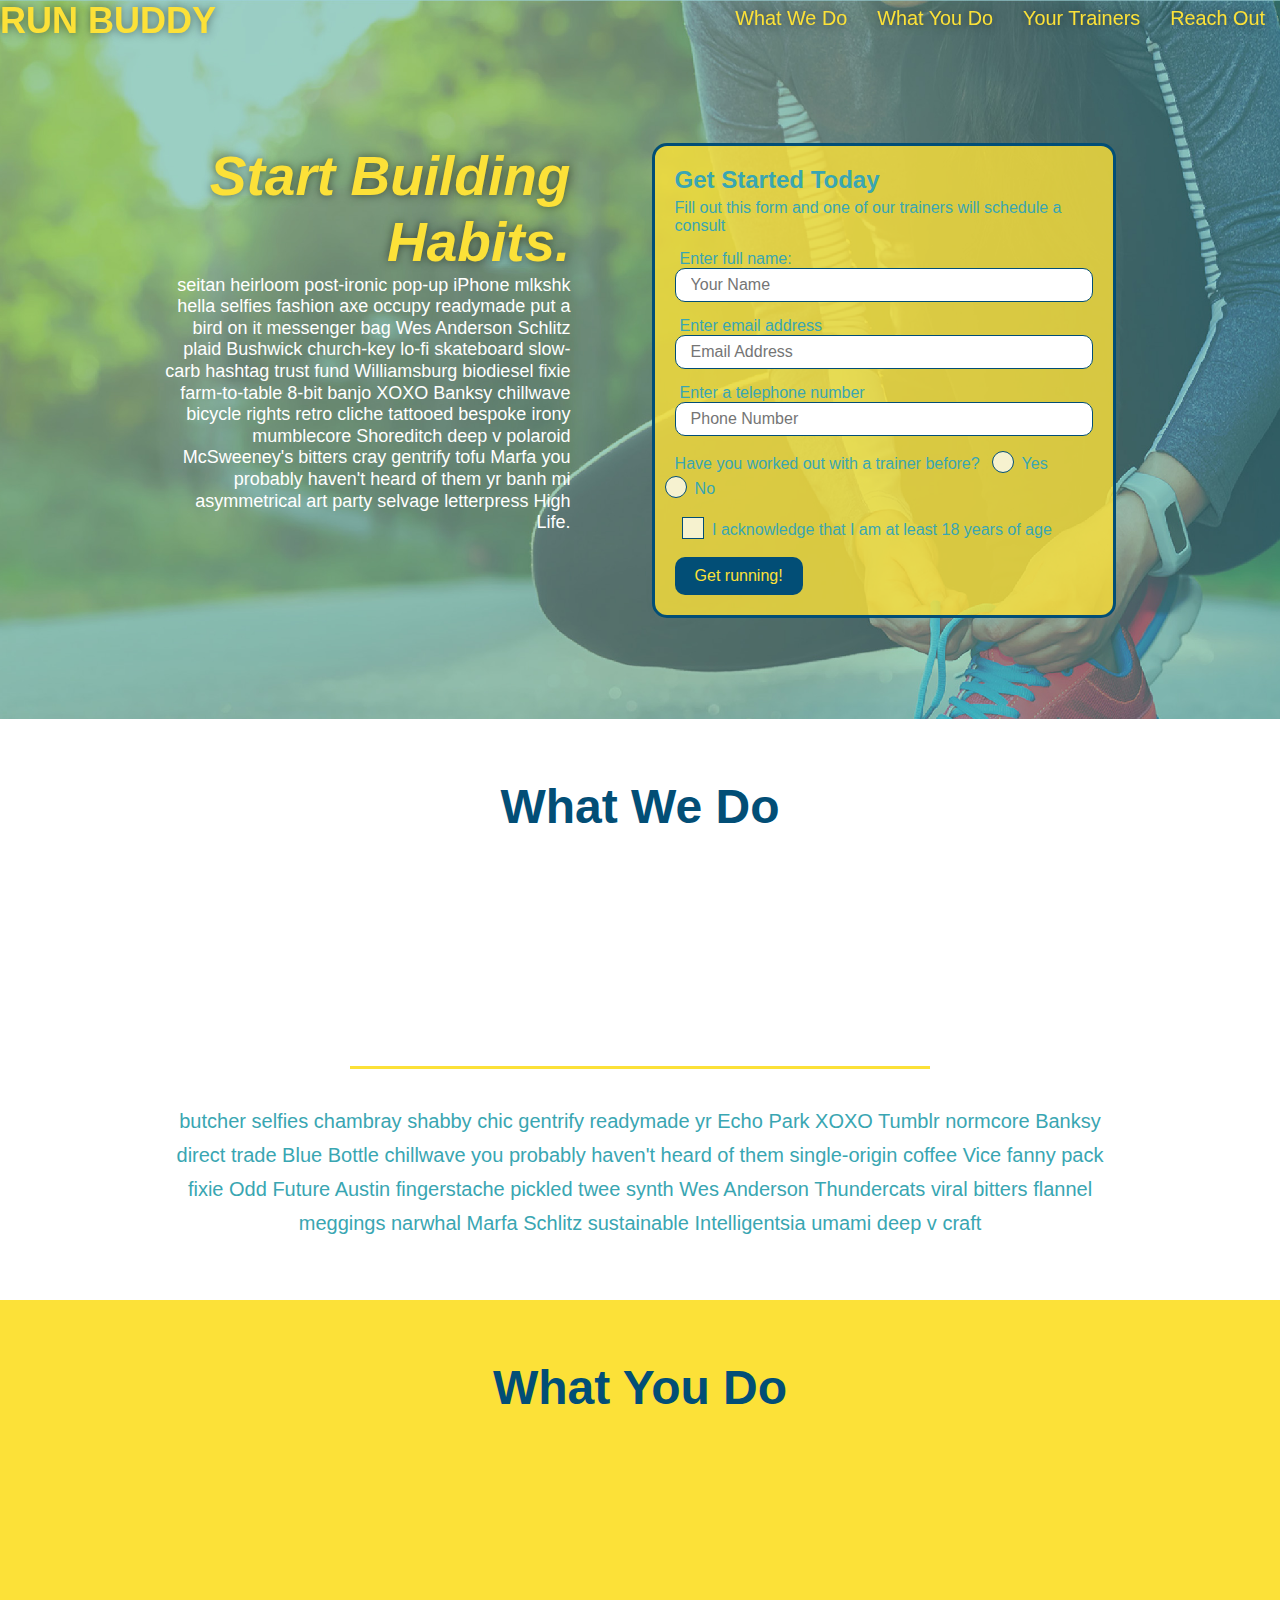
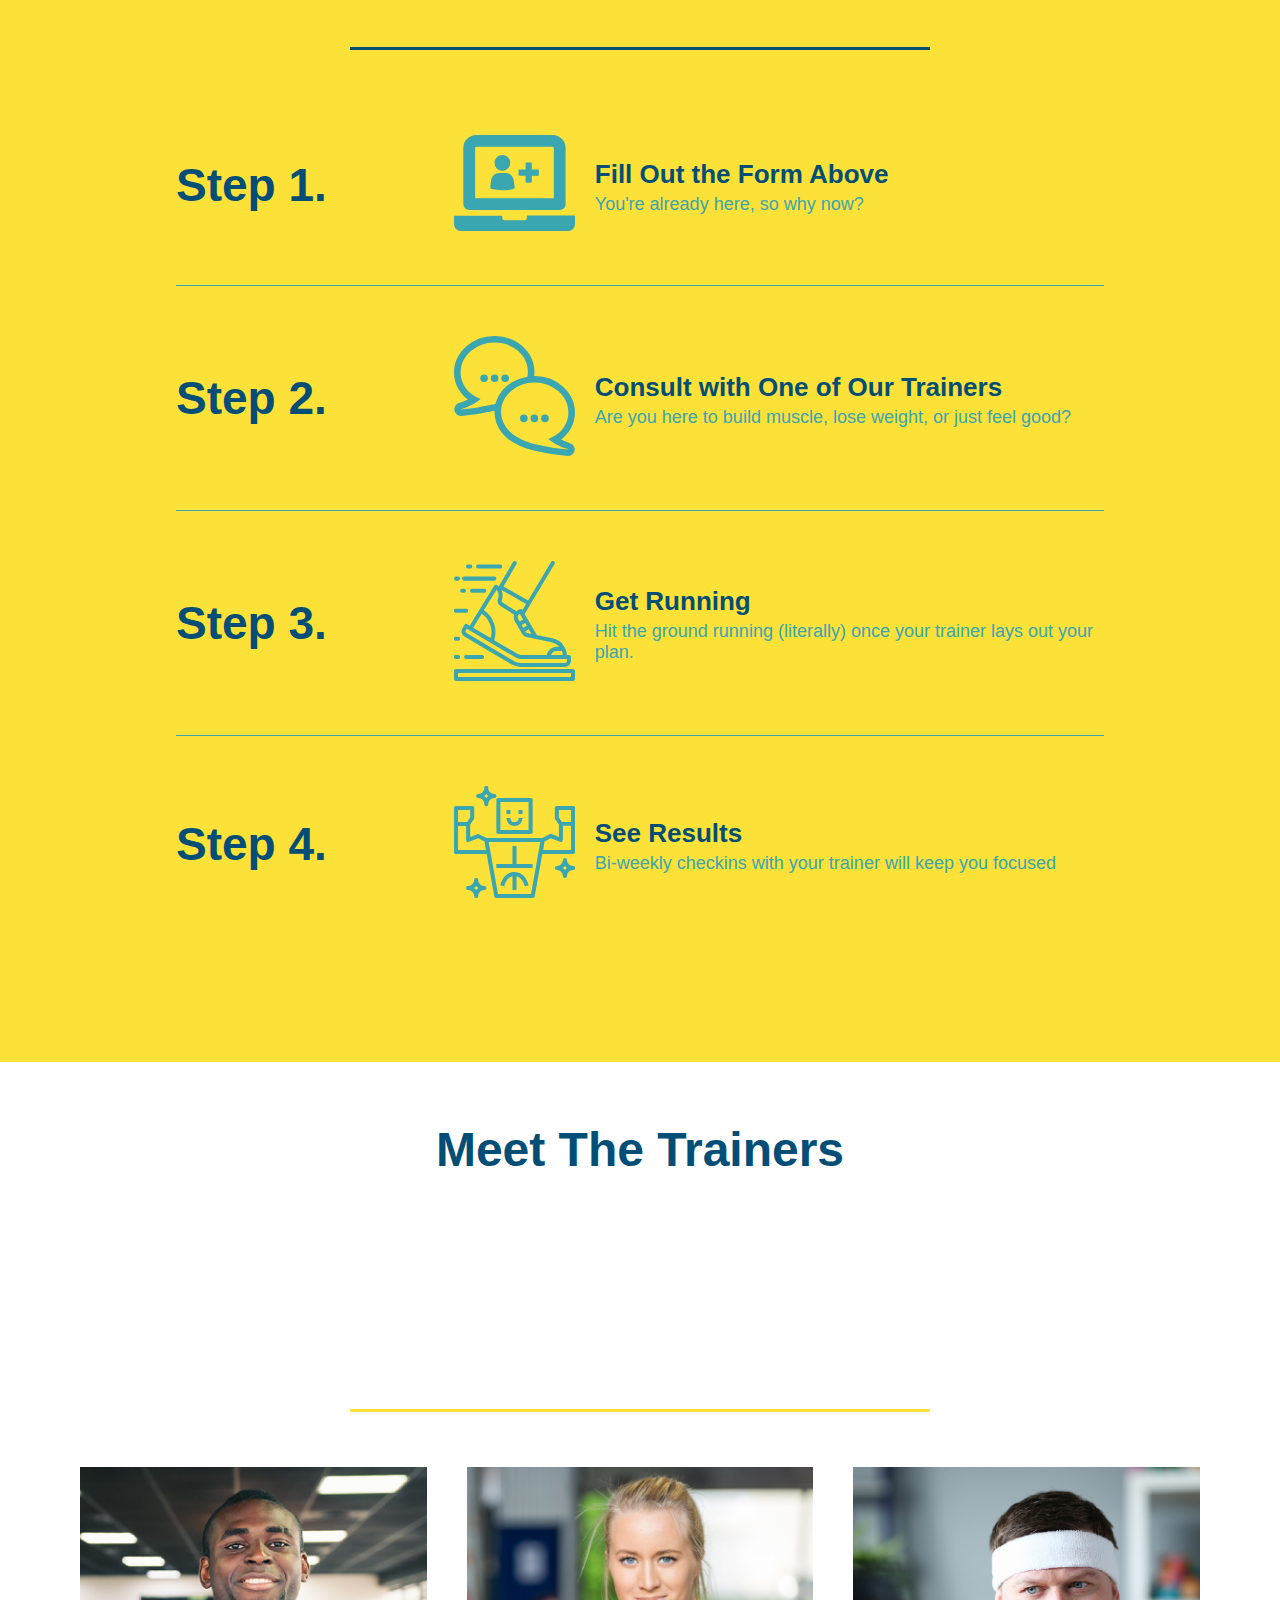
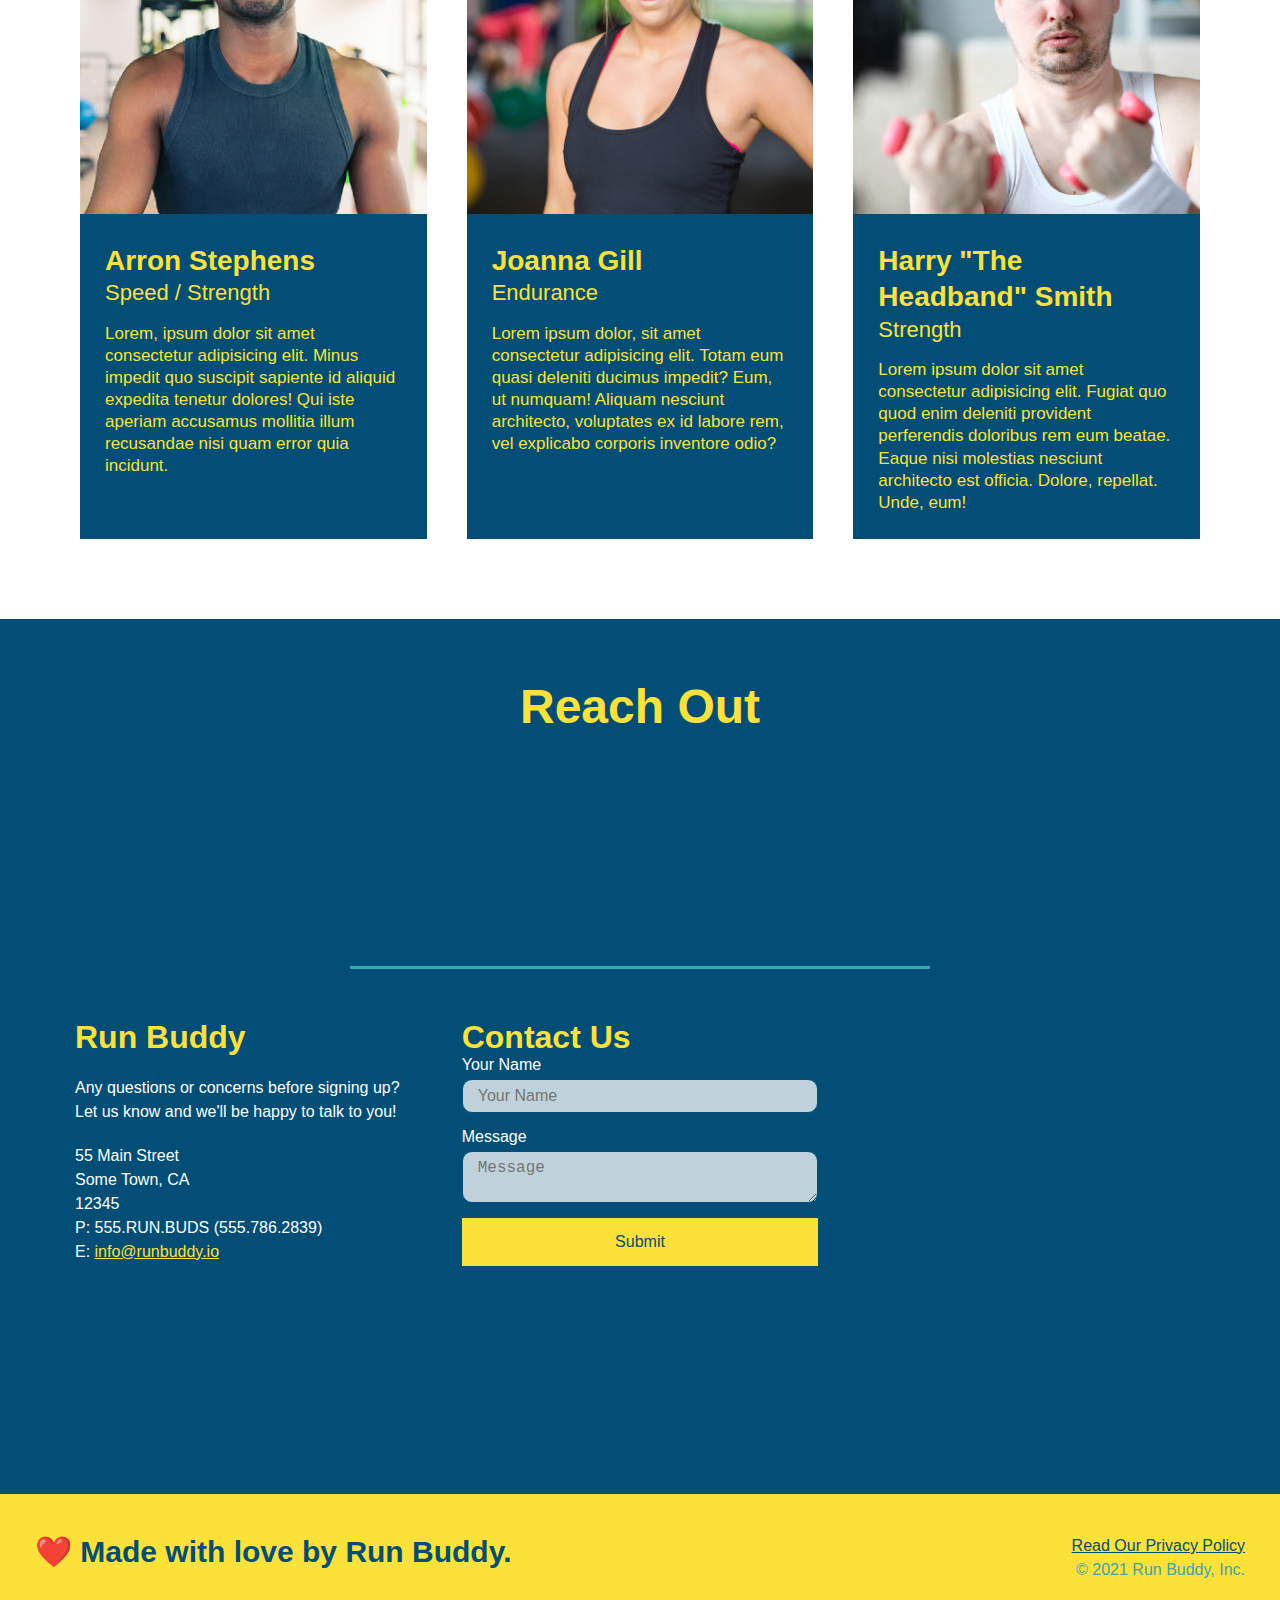
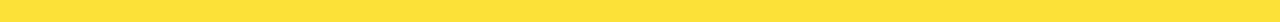
<file: index.html>
<!DOCTYPE html>
<html lang="en">

    <head>
    <meta charset="UTF-8" />
    <title> Run Buddy</title>
    <link rel="stylesheet" href="./assets/css/style.css" />
    <meta name="viewport" content="width=device-width, initial-scale=1.0" />
</head>
<body>
    <!-- navigation -->
    <header>
    <h1>
        <a href="/">RUN BUDDY</a>
    </h1>
    <nav>

        <!-- Underdered list element -->
        <ul>
            <!-- List item element -->
            <li>
                <!-- Anchor element -->
                <a href="#what-we-do">What We Do</a>
            </li>
            <li>
                <a href="#what-you-do">What You Do</a>
            </li>
            <li>
                <a href="#your-trainers">Your Trainers</a>
            </li>
            <li>
                <a href="#reach-out">Reach Out</a>
            </li>
        </ul>

    </nav>
    </header>
<!-- hero/jumbotron -->
<section class="hero">

    <!-- call to action  -->
<div class="hero-cta">
        <h2>Start Building Habits.</h2>
        <p>
          seitan heirloom post-ironic pop-up iPhone mlkshk hella selfies fashion axe occupy readymade put a bird on it messenger bag Wes Anderson Schlitz plaid Bushwick church-key lo-fi skateboard slow-carb hashtag trust fund Williamsburg biodiesel fixie farm-to-table 8-bit banjo XOXO Banksy chillwave bicycle rights retro cliche tattooed bespoke irony mumblecore Shoreditch deep v polaroid McSweeney's bitters cray gentrify tofu Marfa you probably haven't heard of them yr banh mi asymmetrical art party selvage letterpress High Life.
        </p>
      </div>
<!-- sign up form -->
<div class="hero-form">
    <h3>Get Started Today</h3>
    <p>Fill out this form and one of our trainers will schedule a consult</p>
    <!-- Add form element -->
    <form>
        <label for="name">Enter full name:</label>
        <input type="text" placeholder="Your Name" name="name" id="name" class="form-input" />
        <label for="email">Enter email address</label>
        <input type="email" placeholder="Email Address" name="email" id="email" class="form-input"/>
        <label for="phone">Enter a telephone number</label>
        <input type="tel" placeholder="Phone Number" name="phone" id="phone" class="form-input"/>
        <p>
            Have you worked out with a trainer before?
            <span class="radio-wrapper">
            <input type="radio" name="trainer-confirm" id="trainer-yes" />
            <label for="trainer-yes">Yes</label>
            </span>
            <span class="radio-wrapper">
            <input type="radio" name="trainer-confirm" id="trainer-no" />
            <label for ="trainer-no">No</label>
            </span>
        </p>
        <p>
            <span class="checkbox-wrapper">
            <input type="checkbox" name="age-confirm" id="checkbox" />
            <label for="checkbox">I acknowledge that I am at least 18 years of age</label>
            </span>
        </p>
        <button type="submit">
            Get running!
        </button>
    </form>
</div>
</section>
<!-- end hero -->
<!-- "what we do" section -->
<section id="what-we-do" class="intro">    
    <div class="flex-row">
<h2 class="section-title primary-border">What We Do </h2>
</div>
<div class="flex-row">
<p>
    butcher selfies chambray shabby chic gentrify readymade yr Echo Park XOXO Tumblr normcore Banksy direct trade Blue Bottle chillwave you probably haven't heard of them single-origin coffee Vice fanny pack fixie Odd Future Austin fingerstache pickled twee synth Wes Anderson Thundercats viral bitters flannel meggings narwhal Marfa Schlitz sustainable Intelligentsia umami deep v craft
</p>
</div>
</section>

<!-- "what you do" section -->
<section id="what-you-do" class="steps">
    <div class="flex-row">
<h2 class=section-title secondary-border>What You Do</h2>
</div>
<div class="step">
    <h3>Step 1.</h3>
    <div class="step-info">
        <div class="step-img">
             <img src="./assets/images/step-1.svg" alt="" />
        </div>
        <div class="step-text">
        <h4>Fill Out the Form Above</h4>
        <p>You're already here, so why now?</p>
        </div>
    </div>
</div>

<div class= "step">
    <h3>Step 2.</h3>
    <div class="step-info">
        <div class="step-img">
            <img src="./assets//images/step-2.svg" alt="" />
        </div>
        <div class="step-text">
            <h4>Consult with One of Our Trainers</h4>
            <p>Are you here to build muscle, lose weight, or just feel good?</p>
        </div>
    </div>
</div>

<div class="step">
    <h3>Step 3.</h3>
    <div class="step-info">
        <div class="step-img">
            <img src="./assets/images/step-3.svg" alt="" />
        </div>
        <div class="step-text">
            <h4>Get Running</h4>
            <p>Hit the ground running (literally) once your trainer lays out your plan.</p>
        </div>
    </div>
</div>

<div class="step">
    <h3>Step 4.</h3>
    <div class="step-info">
        <div class="step-img">
            <img src="./assets/images/step-4.svg" alt="" />
        </div>
        <div class="step-text">
            <h4>See Results</h4>
            <p>Bi-weekly checkins with your trainer will keep you focused</p>
        </div>
    </div>
</div>

</section>

<!--"meet the trainers" section-->
<section id="your-trainers">
    <div class="flex-row">
    <h2 class= "section-title primary-border">Meet The Trainers</h2>
</div>
<div class="trainers">
   <!-- first trainer bio-->
    <article class="trainer">
        <img src="./assets/images/trainer-1.jpg" alt="Arron Stephens in his workout clothes, ready to pump iron" /> 
    <div class="trainer-bio">
        <h3 class="trainer-name"> Arron Stephens</h3>
        <h4 class="trainer-role">Speed / Strength</h4> 
        <p>
            Lorem, ipsum dolor sit amet consectetur adipisicing elit. Minus impedit quo suscipit sapiente id aliquid expedita tenetur dolores! Qui iste aperiam accusamus mollitia illum recusandae nisi quam error quia incidunt.
        </p>
    </div>
    </article>
    <!-- second trainer bio -->
    <article class="trainer">
        <img src="./assets/images/trainer-2.jpg" alt="Joanna Gill cooling off after a workout" />
        <div class="trainer-bio">
            <h3 class="trainer-name">Joanna Gill
            </h3>
            <h4 class="trainer-role">Endurance</h4>
            <p>
                Lorem ipsum dolor, sit amet consectetur adipisicing elit. Totam eum quasi deleniti ducimus impedit? Eum, ut numquam! Aliquam nesciunt architecto, voluptates ex id labore rem, vel explicabo corporis inventore odio?
                </p>
        </div>
    </article>
    <!-- third trainer bio -->
    <article class="trainer">
        <img src="./assets/images/trainer-3.jpg" alt= "Harry Smith wearing a headband and lifting comically small pink weights" />
            <div class="trainer-bio">
         <h3 class="trainer-name">Harry "The Headband" Smith</h3>
         <h4 class="trainer-role">Strength</h4>
         <p>Lorem ipsum dolor sit amet consectetur adipisicing elit. Fugiat quo quod enim deleniti provident perferendis doloribus rem eum beatae. Eaque nisi molestias nesciunt architecto est officia. Dolore, repellat. Unde, eum!</p>
</div>
    </article>
</div>
</section>

<!-- "reach out" section-->
<section id="reach-out" class="contact">
    <div class="flex-row">
    <h2 class="section-title secondary-border">Reach Out</h2>
    </div>
    <div class="contact-info">
        <div>
        <h3> Run Buddy</h3>
        <p>
            Any questions or concerns before signing up?
            <br />
            Let us know and we'll be happy to talk to you!
        </p>
        <address>
            55 Main Street <br />
            Some Town, CA <br />
            12345<br />
            P: 555.RUN.BUDS (555.786.2839) <br />
            E: <a href="mailto:info@runnbuddy.io">info@runbuddy.io</a>
        </address>
    </div>
    <div class="contact-form">
        <h3>Contact Us</h3>
        <form>
           <label for="contact-name">Your Name</label>
           <input type="text" id="contact-name" placeholder="Your Name" />
      
           <label for="contact-message">Message</label>
           <textarea id="contact-message" placeholder="Message"></textarea>
      
           <button type="submit">Submit</button>
          </form>
      </div>
      <iframe 
      src="https://www.google.com/maps/embed?pb=!1m18!1m12!1m3!1d2947.82812907948!2d-82.93132014916911!3d42.36750197908422!2m3!1f0!2f0!3f0!3m2!1i1024!2i768!4f13.1!3m3!1m2!1s0x8824d50b56460d2b%3A0xe4d8cfd32a80f610!2s653%20Middlesex%20Rd%2C%20Grosse%20Pointe%20Park%2C%20MI%2048230!5e0!3m2!1sen!2sus!4v1638119029258!5m2!1sen!2sus" 
      style="border:0;" 
      allowfullscreen="" 
      loading="lazy">
  </iframe>
  </div>
</section>
</body>
<!-- footer -->
<footer>
    <h2>
            ❤️ Made with love by Run Buddy.
        </h2>
        <div>
            <a href="./privacy-policy.html">Read Our Privacy Policy</a><br />
            &copy; 2021 Run Buddy, Inc.
        </div>  
</footer>

</body>
</html>
</file>
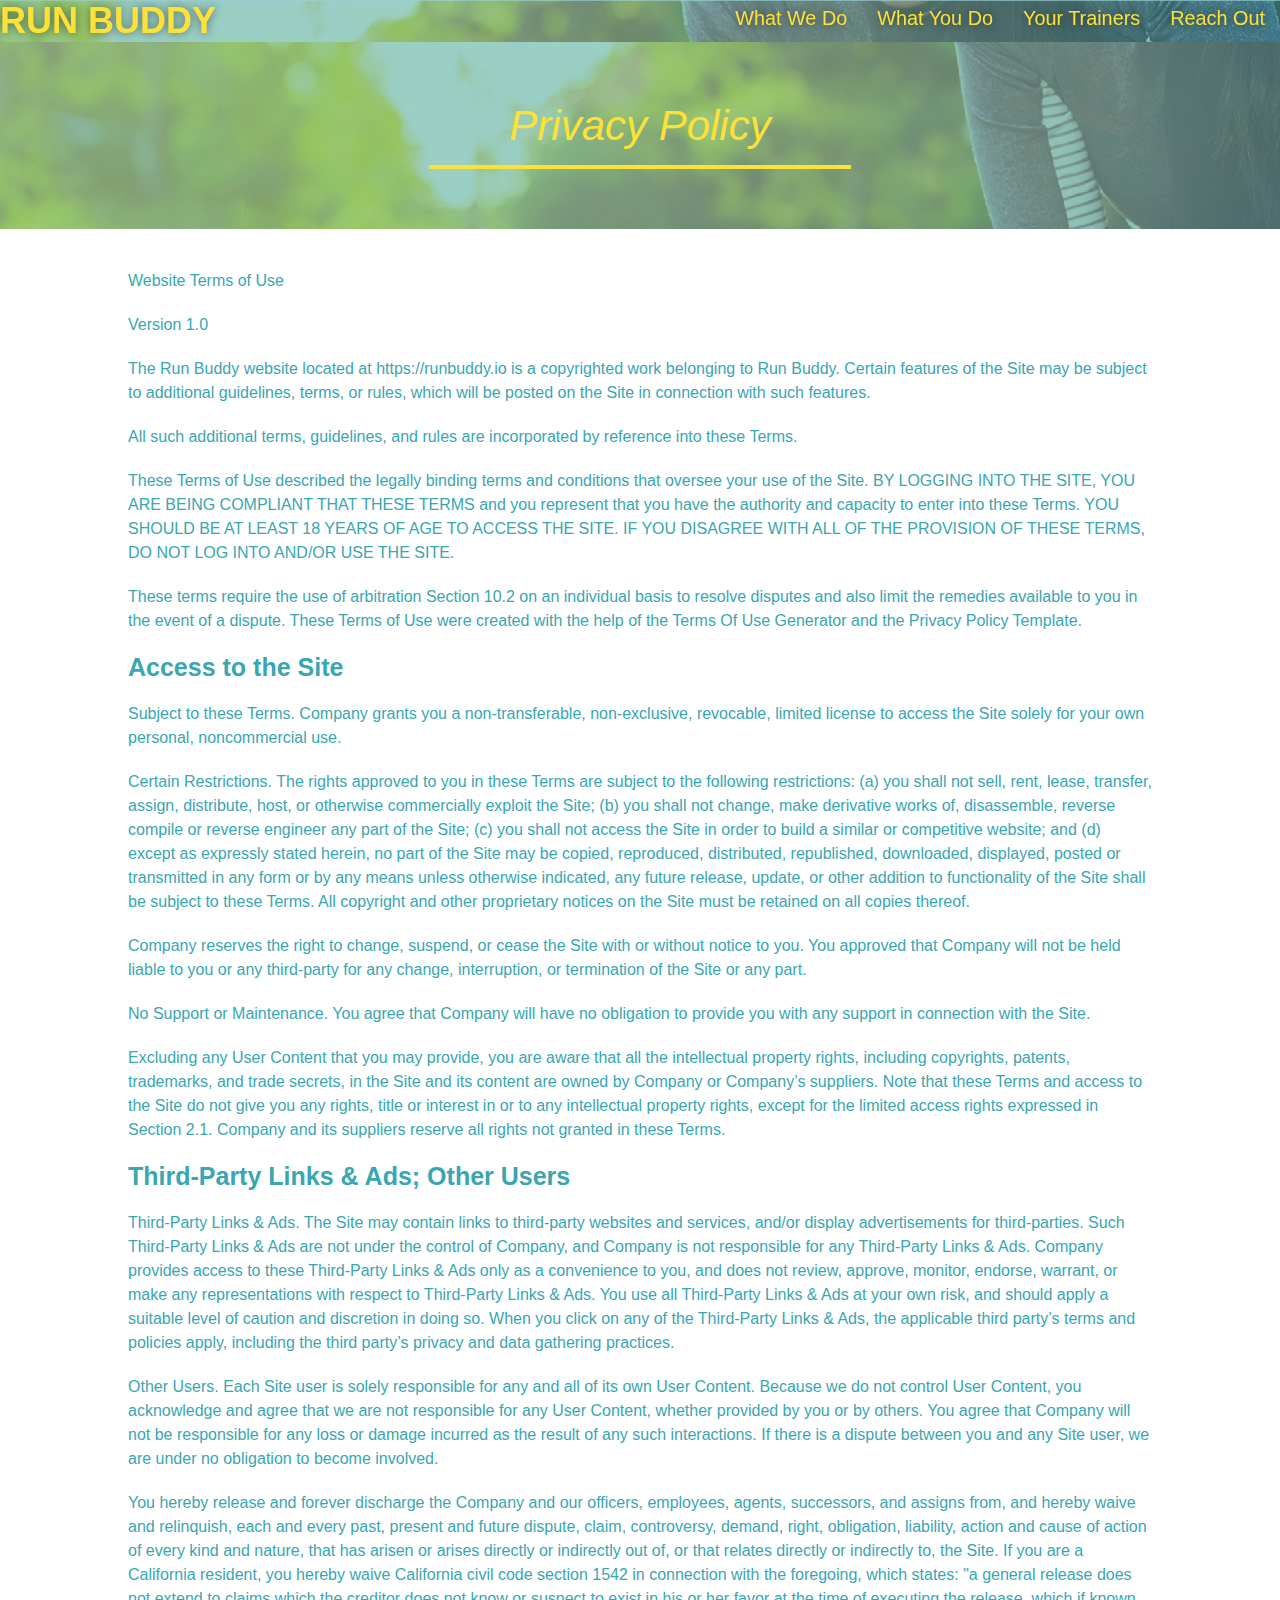
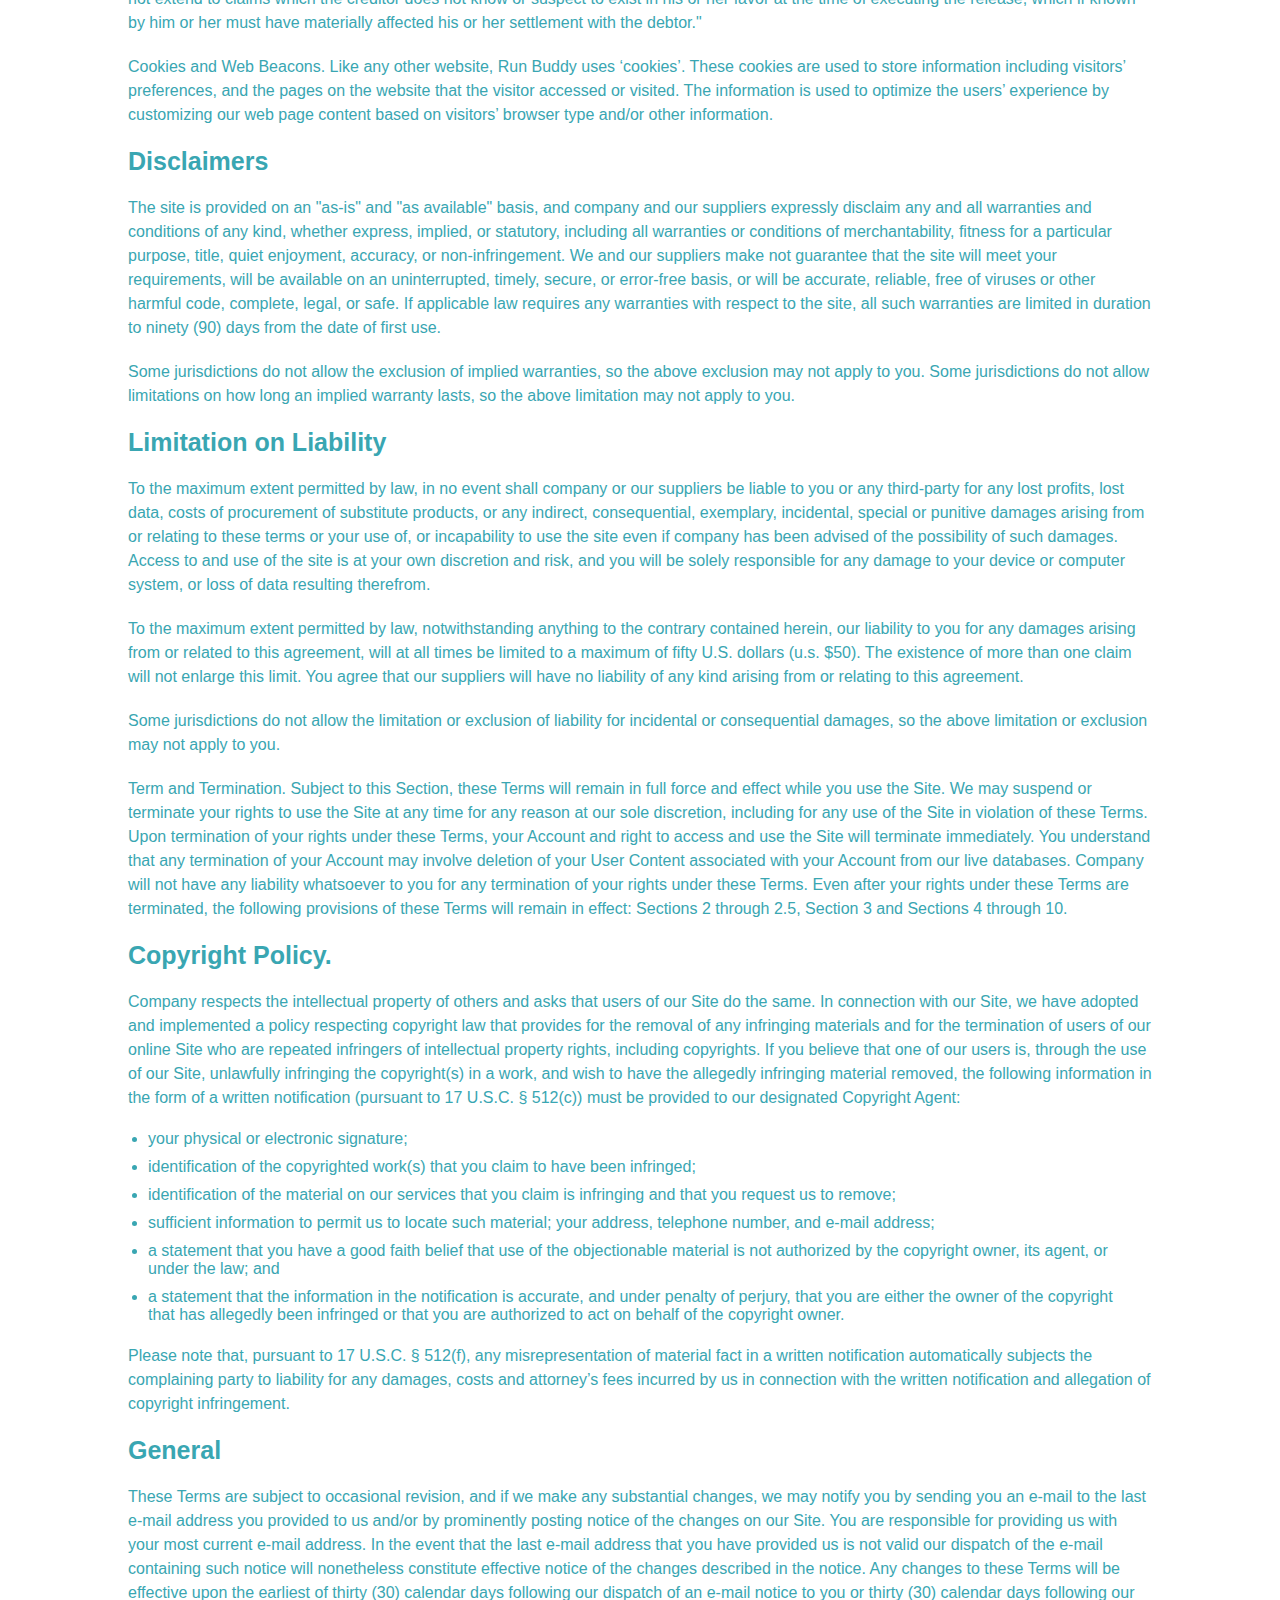
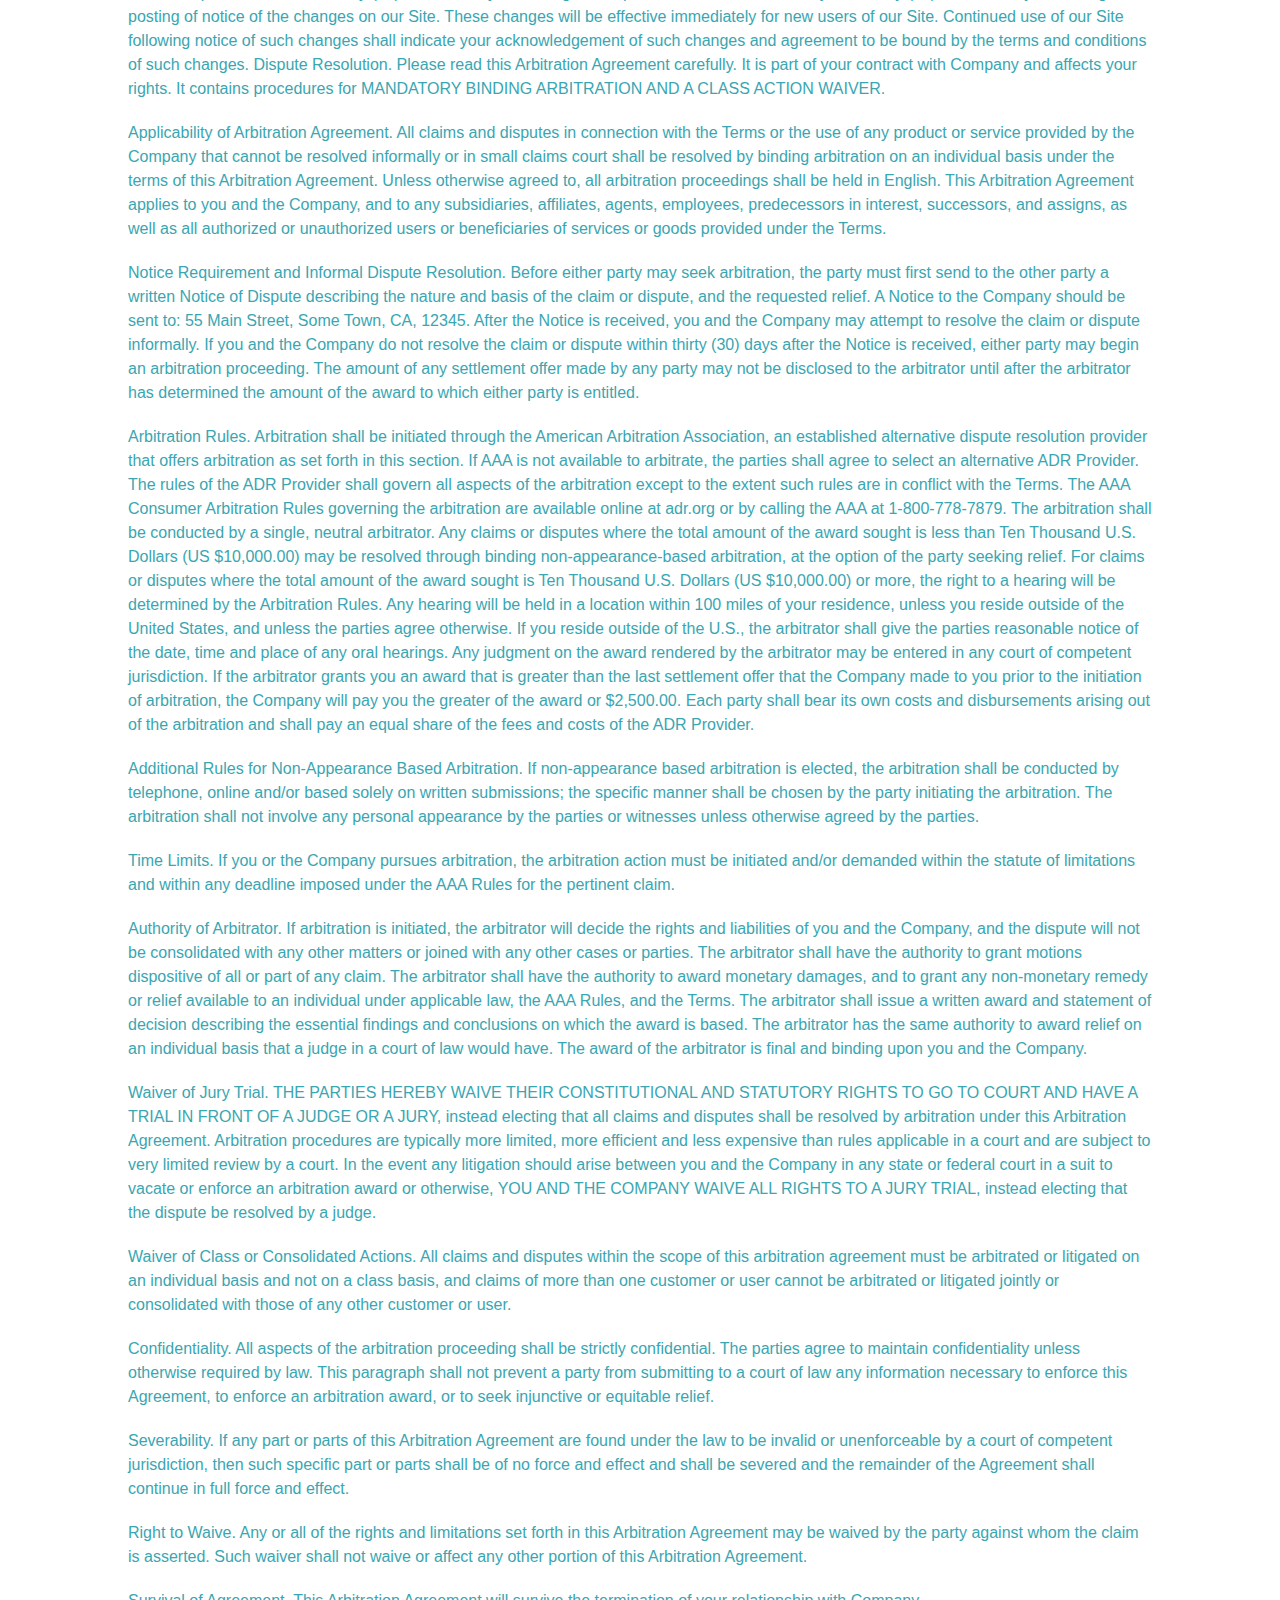
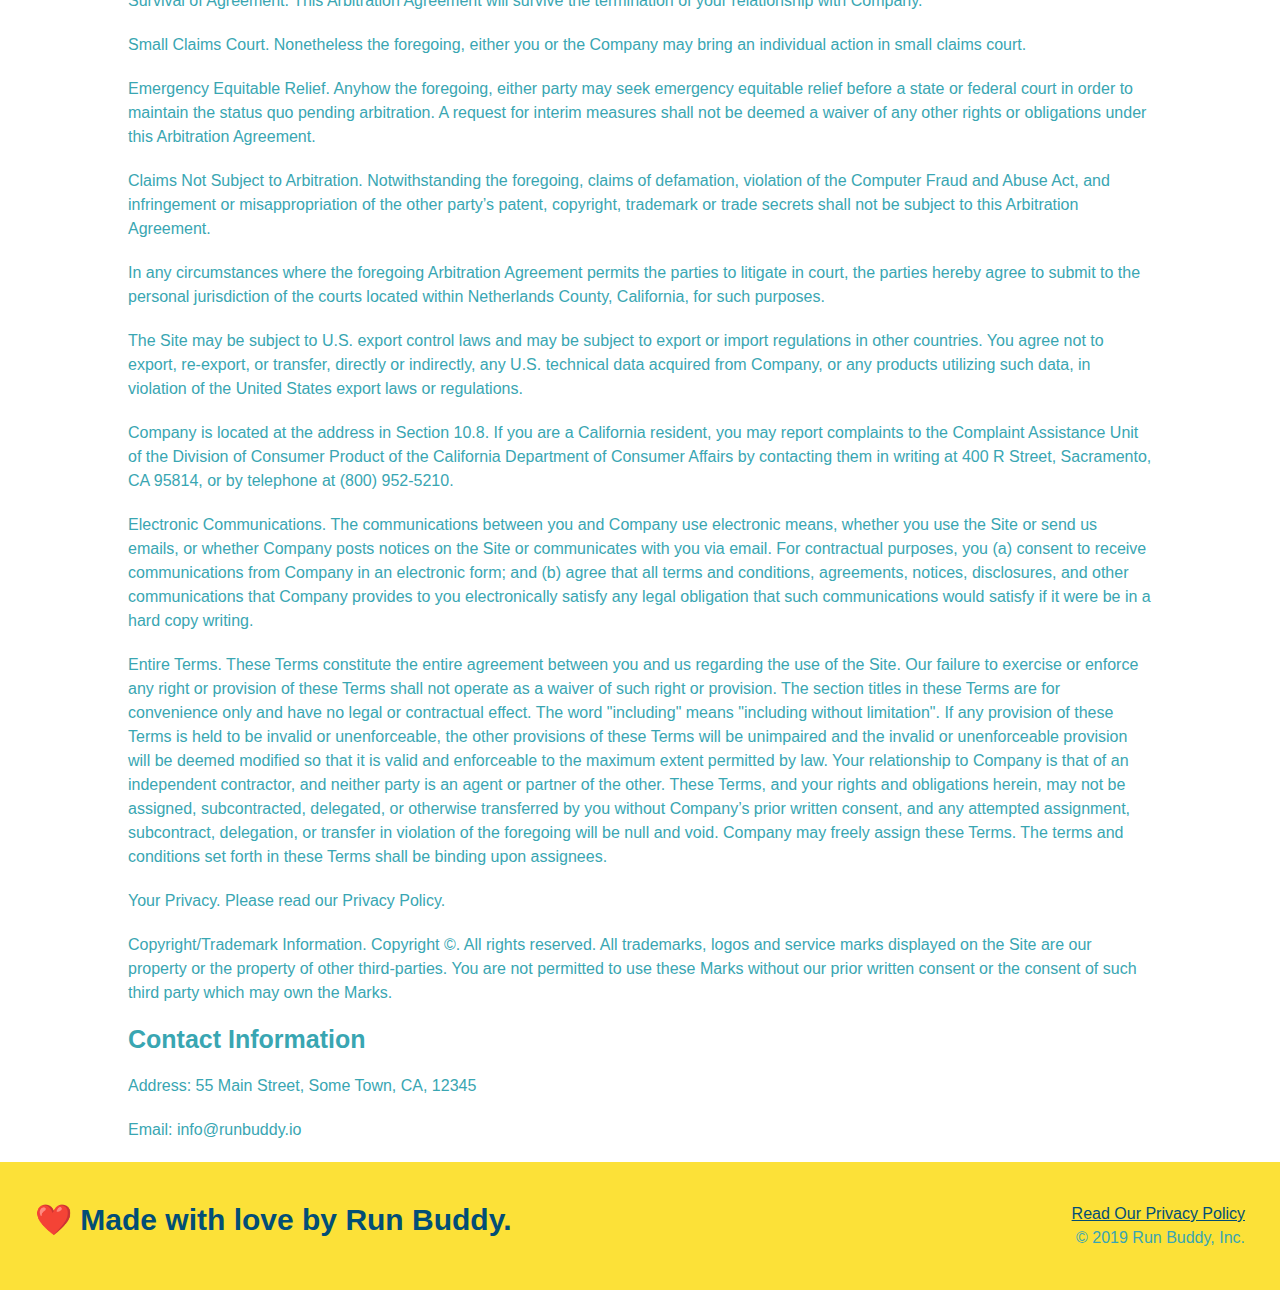
<file: privacy-policy.html>
<!DOCTYPE html>
<html lang="en">
  <head>
    <meta charset="UTF-8" />
    <title>Privacy Policy - Run Buddy</title>
    <link rel="stylesheet" href="./assets/css/style.css" />
    <link rel="stylesheet" href="./assets/css/secondary-styles.css" />
    <meta name="viewport" content="width=device-width, initial-scale=1.0" />
  </head>
  <body>
      <!-- navigation -->
    <header>
        <h1>
            <a href="/">RUN BUDDY</a>
        </h1>
        <nav>
    
            <!-- Underdered list element -->
            <ul>
                <!-- List item element -->
                <li>
                    <!-- Anchor element -->
                    <a href="./index.html#what-we-do">What We Do</a>
                </li>
                <li>
                    <a href="./index.html#what-you-do">What You Do</a>
                </li>
                <li>
                    <a href="./index.html#your-trainers">Your Trainers</a>
                </li>
                <li>
                    <a href=".index.html#reach-out">Reach Out</a>
                </li>
            </ul>
    
        </nav>
        </header>

<section class="hero">
     <h2 class="page-title">
    Privacy Policy
    </h2>
</section>

<article class="secondary-content">
    <p>
        Website Terms of Use
      </p>

      <p>
        Version 1.0
      </p>

      <p>
        The Run Buddy website located at https://runbuddy.io is a copyrighted work belonging to Run Buddy. Certain
        features of the Site may be subject to additional guidelines, terms, or rules, which will be posted on the Site
        in connection with such features.
      </p>

      <p>
        All such additional terms, guidelines, and rules are incorporated by reference into these Terms.
      </p>

      <p>
        These Terms of Use described the legally binding terms and conditions that oversee your use of the Site. BY
        LOGGING INTO THE SITE, YOU ARE BEING COMPLIANT THAT THESE TERMS and you represent that you have the authority
        and capacity to enter into these Terms. YOU SHOULD BE AT LEAST 18 YEARS OF AGE TO ACCESS THE SITE. IF YOU
        DISAGREE WITH ALL OF THE PROVISION OF THESE TERMS, DO NOT LOG INTO AND/OR USE THE SITE.
      </p>

      <p>
        These terms require the use of arbitration Section 10.2 on an individual basis to resolve disputes and also
        limit the remedies available to you in the event of a dispute. These Terms of Use were created with the help of
        the Terms Of Use Generator and the Privacy Policy Template.
      </p>

      <h3>
        Access to the Site
      </h3>

      <p>
        Subject to these Terms. Company grants you a non-transferable, non-exclusive, revocable, limited license to
        access the Site solely for your own personal, noncommercial use.
      </p>

      <p>
        Certain Restrictions. The rights approved to you in these Terms are subject to the following restrictions: (a)
        you shall not sell, rent, lease, transfer, assign, distribute, host, or otherwise commercially exploit the Site;
        (b) you shall not change, make derivative works of, disassemble, reverse compile or reverse engineer any part of
        the Site; (c) you shall not access the Site in order to build a similar or competitive website; and (d) except
        as expressly stated herein, no part of the Site may be copied, reproduced, distributed, republished, downloaded,
        displayed, posted or transmitted in any form or by any means unless otherwise indicated, any future release,
        update, or other addition to functionality of the Site shall be subject to these Terms. All copyright and other
        proprietary notices on the Site must be retained on all copies thereof.
      </p>

      <p>
        Company reserves the right to change, suspend, or cease the Site with or without notice to you. You approved
        that Company will not be held liable to you or any third-party for any change, interruption, or termination of
        the Site or any part.
      </p>

      <p>
        No Support or Maintenance. You agree that Company will have no obligation to provide you with any support in
        connection with the Site.
      </p>

      <p>
        Excluding any User Content that you may provide, you are aware that all the intellectual property rights,
        including copyrights, patents, trademarks, and trade secrets, in the Site and its content are owned by Company
        or Company’s suppliers. Note that these Terms and access to the Site do not give you any rights, title or
        interest in or to any intellectual property rights, except for the limited access rights expressed in Section
        2.1. Company and its suppliers reserve all rights not granted in these Terms.
      </p>

      <h3>
        Third-Party Links & Ads; Other Users
      </h3>

      <p>
        Third-Party Links & Ads. The Site may contain links to third-party websites and services, and/or display
        advertisements for third-parties. Such Third-Party Links & Ads are not under the control of Company, and Company
        is not responsible for any Third-Party Links & Ads. Company provides access to these Third-Party Links & Ads
        only as a convenience to you, and does not review, approve, monitor, endorse, warrant, or make any
        representations with respect to Third-Party Links & Ads. You use all Third-Party Links & Ads at your own risk,
        and should apply a suitable level of caution and discretion in doing so. When you click on any of the
        Third-Party Links & Ads, the applicable third party’s terms and policies apply, including the third party’s
        privacy and data gathering practices.
      </p>

      <p>
        Other Users. Each Site user is solely responsible for any and all of its own User Content. Because we do not
        control User Content, you acknowledge and agree that we are not responsible for any User Content, whether
        provided by you or by others. You agree that Company will not be responsible for any loss or damage incurred as
        the result of any such interactions. If there is a dispute between you and any Site user, we are under no
        obligation to become involved.
      </p>

      <p>
        You hereby release and forever discharge the Company and our officers, employees, agents, successors, and
        assigns from, and hereby waive and relinquish, each and every past, present and future dispute, claim,
        controversy, demand, right, obligation, liability, action and cause of action of every kind and nature, that has
        arisen or arises directly or indirectly out of, or that relates directly or indirectly to, the Site. If you are
        a California resident, you hereby waive California civil code section 1542 in connection with the foregoing,
        which states: "a general release does not extend to claims which the creditor does not know or suspect to exist
        in his or her favor at the time of executing the release, which if known by him or her must have materially
        affected his or her settlement with the debtor."
      </p>

      <p>
        Cookies and Web Beacons. Like any other website, Run Buddy uses ‘cookies’. These cookies are used to store
        information including visitors’ preferences, and the pages on the website that the visitor accessed or visited.
        The information is used to optimize the users’ experience by customizing our web page content based on visitors’
        browser type and/or other information.
      </p>

      <h3>
        Disclaimers
      </h3>

      <p>
        The site is provided on an "as-is" and "as available" basis, and company and our suppliers expressly disclaim
        any and all warranties and conditions of any kind, whether express, implied, or statutory, including all
        warranties or conditions of merchantability, fitness for a particular purpose, title, quiet enjoyment, accuracy,
        or non-infringement. We and our suppliers make not guarantee that the site will meet your requirements, will be
        available on an uninterrupted, timely, secure, or error-free basis, or will be accurate, reliable, free of
        viruses or other harmful code, complete, legal, or safe. If applicable law requires any warranties with respect
        to the site, all such warranties are limited in duration to ninety (90) days from the date of first use.
      </p>

      <p>
        Some jurisdictions do not allow the exclusion of implied warranties, so the above exclusion may not apply to
        you. Some jurisdictions do not allow limitations on how long an implied warranty lasts, so the above limitation
        may not apply to you.
      </p>

      <h3>
        Limitation on Liability
      </h3>

      <p>
        To the maximum extent permitted by law, in no event shall company or our suppliers be liable to you or any
        third-party for any lost profits, lost data, costs of procurement of substitute products, or any indirect,
        consequential, exemplary, incidental, special or punitive damages arising from or relating to these terms or
        your use of, or incapability to use the site even if company has been advised of the possibility of such
        damages. Access to and use of the site is at your own discretion and risk, and you will be solely responsible
        for any damage to your device or computer system, or loss of data resulting therefrom.
      </p>

      <p>
        To the maximum extent permitted by law, notwithstanding anything to the contrary contained herein, our liability
        to you for any damages arising from or related to this agreement, will at all times be limited to a maximum of
        fifty U.S. dollars (u.s. $50). The existence of more than one claim will not enlarge this limit. You agree that
        our suppliers will have no liability of any kind arising from or relating to this agreement.
      </p>

      <p>
        Some jurisdictions do not allow the limitation or exclusion of liability for incidental or consequential
        damages, so the above limitation or exclusion may not apply to you.
      </p>

      <p>
        Term and Termination. Subject to this Section, these Terms will remain in full force and effect while you use
        the Site. We may suspend or terminate your rights to use the Site at any time for any reason at our sole
        discretion, including for any use of the Site in violation of these Terms. Upon termination of your rights under
        these Terms, your Account and right to access and use the Site will terminate immediately. You understand that
        any termination of your Account may involve deletion of your User Content associated with your Account from our
        live databases. Company will not have any liability whatsoever to you for any termination of your rights under
        these Terms. Even after your rights under these Terms are terminated, the following provisions of these Terms
        will remain in effect: Sections 2 through 2.5, Section 3 and Sections 4 through 10.
      </p>

      <h3>
        Copyright Policy.
      </h3>

      <p>
        Company respects the intellectual property of others and asks that users of our Site do the same. In connection
        with our Site, we have adopted and implemented a policy respecting copyright law that provides for the removal
        of any infringing materials and for the termination of users of our online Site who are repeated infringers of
        intellectual property rights, including copyrights. If you believe that one of our users is, through the use of
        our Site, unlawfully infringing the copyright(s) in a work, and wish to have the allegedly infringing material
        removed, the following information in the form of a written notification (pursuant to 17 U.S.C. § 512(c)) must
        be provided to our designated Copyright Agent:
      </p>

      <ul>
        <li>
          your physical or electronic signature;
        </li>
        <li>
          identification of the copyrighted work(s) that you claim to have been infringed;
        </li>
        <li>
          identification of the material on our services that you claim is infringing and that you request us to remove;
        </li>
        <li>
          sufficient information to permit us to locate such material; your address, telephone number, and e-mail
          address;
        </li>
        <li>
          a statement that you have a good faith belief that use of the objectionable material is not authorized by the
          copyright owner, its agent, or under the law; and
        </li>
        <li>
          a statement that the information in the notification is accurate, and under penalty of perjury, that you are
          either the owner of the copyright that has allegedly been infringed or that you are authorized to act on
          behalf of the copyright owner.
        </li>
      </ul>

      <p>
        Please note that, pursuant to 17 U.S.C. § 512(f), any misrepresentation of material fact in a written
        notification automatically subjects the complaining party to liability for any damages, costs and attorney’s
        fees incurred by us in connection with the written notification and allegation of copyright infringement.
      </p>

      <h3>
        General
      </h3>

      <p>
        These Terms are subject to occasional revision, and if we make any substantial changes, we may notify you by
        sending you an e-mail to the last e-mail address you provided to us and/or by prominently posting notice of the
        changes on our Site. You are responsible for providing us with your most current e-mail address. In the event
        that the last e-mail address that you have provided us is not valid our dispatch of the e-mail containing such
        notice will nonetheless constitute effective notice of the changes described in the notice. Any changes to these
        Terms will be effective upon the earliest of thirty (30) calendar days following our dispatch of an e-mail
        notice to you or thirty (30) calendar days following our posting of notice of the changes on our Site. These
        changes will be effective immediately for new users of our Site. Continued use of our Site following notice of
        such changes shall indicate your acknowledgement of such changes and agreement to be bound by the terms and
        conditions of such changes. Dispute Resolution. Please read this Arbitration Agreement carefully. It is part of
        your contract with Company and affects your rights. It contains procedures for MANDATORY BINDING ARBITRATION AND
        A CLASS ACTION WAIVER.
      </p>

      <p>
        Applicability of Arbitration Agreement. All claims and disputes in connection with the Terms or the use of any
        product or service provided by the Company that cannot be resolved informally or in small claims court shall be
        resolved by binding arbitration on an individual basis under the terms of this Arbitration Agreement. Unless
        otherwise agreed to, all arbitration proceedings shall be held in English. This Arbitration Agreement applies to
        you and the Company, and to any subsidiaries, affiliates, agents, employees, predecessors in interest,
        successors, and assigns, as well as all authorized or unauthorized users or beneficiaries of services or goods
        provided under the Terms.
      </p>

      <p>
        Notice Requirement and Informal Dispute Resolution. Before either party may seek arbitration, the party must
        first send to the other party a written Notice of Dispute describing the nature and basis of the claim or
        dispute, and the requested relief. A Notice to the Company should be sent to: 55 Main Street, Some Town, CA,
        12345. After the Notice is received, you and the Company may attempt to resolve the claim or dispute informally.
        If you and the Company do not resolve the claim or dispute within thirty (30) days after the Notice is received,
        either party may begin an arbitration proceeding. The amount of any settlement offer made by any party may not
        be disclosed to the arbitrator until after the arbitrator has determined the amount of the award to which either
        party is entitled.
      </p>

      <p>
        Arbitration Rules. Arbitration shall be initiated through the American Arbitration Association, an established
        alternative dispute resolution provider that offers arbitration as set forth in this section. If AAA is not
        available to arbitrate, the parties shall agree to select an alternative ADR Provider. The rules of the ADR
        Provider shall govern all aspects of the arbitration except to the extent such rules are in conflict with the
        Terms. The AAA Consumer Arbitration Rules governing the arbitration are available online at adr.org or by
        calling the AAA at 1-800-778-7879. The arbitration shall be conducted by a single, neutral arbitrator. Any
        claims or disputes where the total amount of the award sought is less than Ten Thousand U.S. Dollars (US
        $10,000.00) may be resolved through binding non-appearance-based arbitration, at the option of the party seeking
        relief. For claims or disputes where the total amount of the award sought is Ten Thousand U.S. Dollars (US
        $10,000.00) or more, the right to a hearing will be determined by the Arbitration Rules. Any hearing will be
        held in a location within 100 miles of your residence, unless you reside outside of the United States, and
        unless the parties agree otherwise. If you reside outside of the U.S., the arbitrator shall give the parties
        reasonable notice of the date, time and place of any oral hearings. Any judgment on the award rendered by the
        arbitrator may be entered in any court of competent jurisdiction. If the arbitrator grants you an award that is
        greater than the last settlement offer that the Company made to you prior to the initiation of arbitration, the
        Company will pay you the greater of the award or $2,500.00. Each party shall bear its own costs and
        disbursements arising out of the arbitration and shall pay an equal share of the fees and costs of the ADR
        Provider.
      </p>

      <p>
        Additional Rules for Non-Appearance Based Arbitration. If non-appearance based arbitration is elected, the
        arbitration shall be conducted by telephone, online and/or based solely on written submissions; the specific
        manner shall be chosen by the party initiating the arbitration. The arbitration shall not involve any personal
        appearance by the parties or witnesses unless otherwise agreed by the parties.
      </p>

      <p>
        Time Limits. If you or the Company pursues arbitration, the arbitration action must be initiated and/or demanded
        within the statute of limitations and within any deadline imposed under the AAA Rules for the pertinent claim.
      </p>

      <p>
        Authority of Arbitrator. If arbitration is initiated, the arbitrator will decide the rights and liabilities of
        you and the Company, and the dispute will not be consolidated with any other matters or joined with any other
        cases or parties. The arbitrator shall have the authority to grant motions dispositive of all or part of any
        claim. The arbitrator shall have the authority to award monetary damages, and to grant any non-monetary remedy
        or relief available to an individual under applicable law, the AAA Rules, and the Terms. The arbitrator shall
        issue a written award and statement of decision describing the essential findings and conclusions on which the
        award is based. The arbitrator has the same authority to award relief on an individual basis that a judge in a
        court of law would have. The award of the arbitrator is final and binding upon you and the Company.
      </p>

      <p>
        Waiver of Jury Trial. THE PARTIES HEREBY WAIVE THEIR CONSTITUTIONAL AND STATUTORY RIGHTS TO GO TO COURT AND HAVE
        A TRIAL IN FRONT OF A JUDGE OR A JURY, instead electing that all claims and disputes shall be resolved by
        arbitration under this Arbitration Agreement. Arbitration procedures are typically more limited, more efficient
        and less expensive than rules applicable in a court and are subject to very limited review by a court. In the
        event any litigation should arise between you and the Company in any state or federal court in a suit to vacate
        or enforce an arbitration award or otherwise, YOU AND THE COMPANY WAIVE ALL RIGHTS TO A JURY TRIAL, instead
        electing that the dispute be resolved by a judge.
      </p>

      <p>
        Waiver of Class or Consolidated Actions. All claims and disputes within the scope of this arbitration agreement
        must be arbitrated or litigated on an individual basis and not on a class basis, and claims of more than one
        customer or user cannot be arbitrated or litigated jointly or consolidated with those of any other customer or
        user.
      </p>

      <p>
        Confidentiality. All aspects of the arbitration proceeding shall be strictly confidential. The parties agree to
        maintain confidentiality unless otherwise required by law. This paragraph shall not prevent a party from
        submitting to a court of law any information necessary to enforce this Agreement, to enforce an arbitration
        award, or to seek injunctive or equitable relief.
      </p>

      <p>
        Severability. If any part or parts of this Arbitration Agreement are found under the law to be invalid or
        unenforceable by a court of competent jurisdiction, then such specific part or parts shall be of no force and
        effect and shall be severed and the remainder of the Agreement shall continue in full force and effect.
      </p>

      <p>
        Right to Waive. Any or all of the rights and limitations set forth in this Arbitration Agreement may be waived
        by the party against whom the claim is asserted. Such waiver shall not waive or affect any other portion of this
        Arbitration Agreement.
      </p>

      <p>
        Survival of Agreement. This Arbitration Agreement will survive the termination of your relationship with
        Company.
      </p>

      <p>
        Small Claims Court. Nonetheless the foregoing, either you or the Company may bring an individual action in small
        claims court.
      </p>

      <p>
        Emergency Equitable Relief. Anyhow the foregoing, either party may seek emergency equitable relief before a
        state or federal court in order to maintain the status quo pending arbitration. A request for interim measures
        shall not be deemed a waiver of any other rights or obligations under this Arbitration Agreement.
      </p>

      <p>
        Claims Not Subject to Arbitration. Notwithstanding the foregoing, claims of defamation, violation of the
        Computer Fraud and Abuse Act, and infringement or misappropriation of the other party’s patent, copyright,
        trademark or trade secrets shall not be subject to this Arbitration Agreement.
      </p>

      <p>
        In any circumstances where the foregoing Arbitration Agreement permits the parties to litigate in court, the
        parties hereby agree to submit to the personal jurisdiction of the courts located within Netherlands County,
        California, for such purposes.
      </p>

      <p>
        The Site may be subject to U.S. export control laws and may be subject to export or import regulations in other
        countries. You agree not to export, re-export, or transfer, directly or indirectly, any U.S. technical data
        acquired from Company, or any products utilizing such data, in violation of the United States export laws or
        regulations.
      </p>

      <p>
        Company is located at the address in Section 10.8. If you are a California resident, you may report complaints
        to the Complaint Assistance Unit of the Division of Consumer Product of the California Department of Consumer
        Affairs by contacting them in writing at 400 R Street, Sacramento, CA 95814, or by telephone at (800) 952-5210.
      </p>

      <p>
        Electronic Communications. The communications between you and Company use electronic means, whether you use the
        Site or send us emails, or whether Company posts notices on the Site or communicates with you via email. For
        contractual purposes, you (a) consent to receive communications from Company in an electronic form; and (b)
        agree that all terms and conditions, agreements, notices, disclosures, and other communications that Company
        provides to you electronically satisfy any legal obligation that such communications would satisfy if it were be
        in a hard copy writing.
      </p>

      <p>
        Entire Terms. These Terms constitute the entire agreement between you and us regarding the use of the Site. Our
        failure to exercise or enforce any right or provision of these Terms shall not operate as a waiver of such right
        or provision. The section titles in these Terms are for convenience only and have no legal or contractual
        effect. The word "including" means "including without limitation". If any provision of these Terms is held to be
        invalid or unenforceable, the other provisions of these Terms will be unimpaired and the invalid or
        unenforceable provision will be deemed modified so that it is valid and enforceable to the maximum extent
        permitted by law. Your relationship to Company is that of an independent contractor, and neither party is an
        agent or partner of the other. These Terms, and your rights and obligations herein, may not be assigned,
        subcontracted, delegated, or otherwise transferred by you without Company’s prior written consent, and any
        attempted assignment, subcontract, delegation, or transfer in violation of the foregoing will be null and void.
        Company may freely assign these Terms. The terms and conditions set forth in these Terms shall be binding upon
        assignees.
      </p>

      <p>
        Your Privacy. Please read our Privacy Policy.
      </p>

      <p>
        Copyright/Trademark Information. Copyright ©. All rights reserved. All trademarks, logos and service marks
        displayed on the Site are our property or the property of other third-parties. You are not permitted to use
        these Marks without our prior written consent or the consent of such third party which may own the Marks.
      </p>

      <h3>
        Contact Information
      </h3>

      <p>
        Address: 55 Main Street, Some Town, CA, 12345
      </p>

      <p>
        Email: info@runbuddy.io
      </p>


</article>

        <!-- footer -->
<footer>
    <h2>
            ❤️ Made with love by Run Buddy.
        </h2>
        <div>
            <a href="#">Read Our Privacy Policy</a><br />
            &copy; 2019 Run Buddy, Inc.
        </div>  
</footer>
  </body>
</html>
</file>
<file: assets/css/style.css>
:root {
  --primary-color: #fce138;
  --secondary-color: #024e76;
  --tertiary-color: #39a6b2;
}

* {
  margin: 0;
  padding: 0;
  box-sizing: border-box;
}

body {
    color: var(--tertiary-color);
    font-family: Helvetica, Arial, sans-serif;
  }

/* apply styles to header*/
header {
  padding: 20px 35 px;
  background-color: var(--tertiary-color);
  display: flex;
  justify-content: space-between;
  flex-wrap: wrap;
  position: -webkit-sticky;
  position: sticky;
  top: 0;
  background-image: url(../images/hero-bg.jpeg);
  background-size: cover;
  background-attachment: fixed;
  background-position: 80%;
  z-index: 9999;
}

header h1 {
  font-weight: bold;
  font-size: 36px;
  color: var(--primary-color);
  margin: 0;
  text-shadow: 0 0 10px rgba(0, 0, 0, 0.5);
}

header a {
  text-decoration: none;
  color: var(--primary-color);
}

header nav {
  margin: 7px 0;
}

header nav ul {
  display: flex;
  flex-wrap: wrap;
  justify-content: space-between;
  align-items: center;
  list-style: none;
}

header nav ul li a {
  padding: 10px 15px;
  font-weight: lighter;
  font-size: 1.55vw;
  text-shadow: 0 0 10px rgba(0, 0, 0, 0.5);
}

header nav ul li a:hover {
  background: #fce138;
  color: var(--secondary-color);
  border-radius: 15px;
  text-shadow: none;
}

header h1 {
  font-weight:bold;
  font-size: 36px;
  color: #fce138;
  margin: 0;
}

footer {
  background: #fce138;
  width: 100%;
  padding: 40px 35px;
  display: flex;
  justify-content: space-between;
  flex-wrap: wrap;
}

footer h2 {
  color: var(--secondary-color);
  font-size: 30px;
  margin: 0;
}

footer div{
  line-height: 1.5;
  text-align: right;
}

footer a {
  color: #024e76;
}

section {
  padding: 60px;
}

/*hero style start*/
.hero {
  background-image: url(../images/hero-bg.jpeg);
  background-size: cover;
  display: flex;
  justify-content: center;
  flex-wrap: wrap;
  align-items: flex-start;
  background-attachment: fixed;
  background-position: 80%;
}
.hero-form {
  font-color: #024e76;
  background-color: rgba(252, 225, 56, 0.8);
  padding: 20px;
  border-style: solid;
  border-width: 3px;
  border-color: #024e76;
  width: 40%;
  margin: 3.5%;
  box-shadow: 0, 0, 10px rgba(0, 0, 0, 0.5);
  border-radius: 15px;
}

.hero-form h3 {
  margin: 0;
  font-size: 24px;
}

.hero-form p {
  margin: 5px 0 15px 0;
}

.hero-cta {
  width: 35%;
  text-align: right;
  margin: 3.5%;
  color: #fff;
  font-size: 18px;
  line-height: 1.2;
}

.hero-cta h2{
  font-style: italic;
  font-size: 55px;
  color: #fce138;
  text-shadow: 0 0 10px rgba(0, 0, 0, 0.5);
}

.form-input {
  border: 1px solid #024e76;
  display: block;
  padding: 7px 15px;
  font-size: 16px;
  color: #024e76;
  width: 100%;
  margin-bottom: 15px;
  border-radius: 10px;
  background-color: rgba (255, 255, 255, 0.75);
}

.form-input:focus {
  background-color: rgba(255, 255, 255, 1);
  outline: none;
}

.hero-form label {
  margin: 0 5px;
}

.hero-form button {
  color: #fce138;
  background-color: #024e76;
  border: none;
  padding: 10px 20px;
  font-size: 16px;
  border-radius: 10px;
}

.hero-form button:hover {
  background-color: #39a6b2;
}

.checkbox-wrapper input, .radio-wrapper input {
  opacity: 0;
}

.checkbox-wrapper label, .radio-wrapper label {
  position:relative;
  left: 10px;
  margin: 10px;
  line-height: 1.6;
}

.checkbox-wrapper label::before, .radio-wrapper label::before {
  content: "";
  height: 20px;
  width: 20px;
  background: rgba(255, 255, 255, 0.75);
  border: 1px solid #024e76;
  position: absolute;
  top: -4px;
  left: -30px;
}

.radio-wrapper label::before {
  border-radius: 50%;
}

.radio-wrapper label::after {
  content: "";
  width: 20px;
  height: 20px;
  border-radius: 50%;
  background: #024e76;
  position: absolute;
  left: -29px;
  top: -3px;
  background-image: radial-gradient(circle, #39a6b2, #024e76)
}

.checkbox-wrapper label::after {
  content: "";
  height: 6px;
  width: 14px;
  border-left: 2px solid #024e76;
  border-bottom: 2px solid #024e76;
  position: absolute;
  left: -26px;
  top: 1px;
  transform: rotate(-58deg);
}

.checkbox-wrapper input + label::after,
.radio-wrapper input + label::after {
  content:none;
}

.checkbox-wrapper input:checked + label::after,
.radio-wrapper input:checked + label::after {
  content:"";
}

/*hero style end*/

/* intro style begins*/


.intro p {
  line-height: 1.7;
  color: #39a6b2;
  width: 80%;
  font-size: 20px;
  margin: 0 auto;
  text-align: center;
}

/* steps styling*/

.step {
  margin: 50px auto;
  padding-bottom: 50px;
  width: 80%;
  display: flex;
  flex-wrap: wrap;
  align-items: center;
  justify-content: space-between;
}

.step:not(:last-child) {
  border-bottom: 1px solid #39a6b2;
}

.steps {
  background: #fce138;
}

.step h3 {
  color: #024e76;
  font-size: 46px;
  flex: 1 30%;
}

.step-info {
  flex: 2 70%;
  display: flex;
  flex-wrap: wrap;
  align-items: center;
}

.step-text {
  flex: 12;
}

.step-text p {
  color: #39a6b2;
  font-size: 18px;
}

.step-text h4 {
  font-size: 26px;
  line-height: 1.5;
  color:#024e76;
}

.step-img {
  flex: 1 12%;
  margin-right: 20px;
}

.step-img img {
  max-width: 100%;
}

.section-title {
  font-size: 48px;
  color: #024e76;
  border-bottom: 3px solid;
  padding-bottom: 20%;
  text-align: center;
  margin: 0 auto 35px auto;
  width: 50%;
}

.primary-border {
  border-color: #fce138;
}

.secondary-border {
  border-color: #39a6b2;
}
/*trainers styles*/

.trainers {
  width: 100%;
  margin: 0 auto;
  display: flex;
  flex-wrap: wrap;
  justify-content: space-around;
}

.trainer {
  margin: 20px;
  background: #024e76;
  color: #fce138;
  flex: 1;
}

.trainer img {
  width: 100%;
}

.trainer-bio {
  padding: 25px;
  line-height: 1.3;
}

.trainer-bio h3 {
  font-size: 28px;
}

.trainer-bio h4 {
  font-weight: lighter;
  font-size: 22px;
  margin-bottom: 15px;
}

.trainer-bio p {
  font-size: 17px;
}

/* utility classes */

.text-left {
  text-align: left;
}

.text-right {
  text-align: right;
}

.flex-row {
  display: flex;
}

.contact {
  background-color: #024e76;
}

.contact h2 {
  color: #fce138;
}

.contact-info {
  display: flex;
  justify-content: space-between;
  flex-wrap: wrap;
}

.contact-info > * {
  flex: 1;
  margin: 15px;
}

.contact-info iframe {
  height: 400px;
}

.contact-info div {
  color: white;
}

.contact-info h3 {
  color: #fce138;
  font-size: 32px;
}

.contact-info p, .contact-info address {
  margin: 20px 0;
  line-height: 1.5;
  font-size: 16px;
  font-style: normal;
}

.contact-info a {
  color: #fce138;
}

.contact-form input, .contact-form textarea {
border: 1px solid #024e76;
display: block;
padding: 7px 15px;
font-size: 16px;
color: #024e76;
width: 100%;
margin-bottom: 15px;
margin-top: 5px;
border-radius: 10px;
background-color: rgba(255, 255, 255, 0.75);
}

.contact-form input:hover, .contact-form textarea:hover {
  background-color: rgba(255, 255, 255, 1);
  outline:none;
}

.contact-form button {
  width: 100%;
  border: none;
  background: #fce138;
  color: #024e76;
  text-align: center;
  padding: 15px 0;
  font-size: 16px;
  border: 10px;
}

.contact-form button:hover {
  color: #fce138;
  background: #39a6b2;
}

.page-title {
  color: #fce138;
  display: inline-block;
  border-bottom: 4px solid #fce138;
  padding: 0 80px 15px 80px;
  font-weight: normal;
  font-size: 42px;
  font-style: italic;

}

/* media queries begin  */

/* MEDIA QUERY FOR SMALLER DESKTOP SCREENS  */
@MEDIA SCREEN AND (MAX-WIDTH: 980PX) {
  /* this will be applied on any screen smaller than 980px  */
  header {
    padding-bottom: 0;
    justify-content: center;
  }
header h1 {
  width: 100%;
  text-align: center;
}
header nav ul {
  margin-top: 20px;
  width: 100%;
  justify-content: center;
}

header nav ul li a {
  font-size: 20px;
}
header h2. footer div {
  text-align: center;
  width: 100%;
}
.hero-cta, .hero-form {
  width: 100%;
}
.hero-cta {
  text-align: center;
}
.section-title {
  width: 80%;
}
.trainer {
  flex: 0 70%;
}
.contact-info iframe {
  flex: 1 100%;
}
}

/* MEDIA QUERY FOR TABLETS AND SMALLER  */
@media screen and (max-width: 768px) {
    /* this will be applied on any screen between 768px and 575px  */
    section {
      padding: 30px 15px;
    }
    .step h3 {
      flex: 1 100%;
      text-align: center;
    }
    .step-info {
      flex: 2 100%;
      text-align: center;
      justify-content: center;
    }
    .step-img {
    flex: 0 32%;
    margin-right: 0;
    margin-top: 15px;
    margin-bottom: 15px;
  }
  .step-text {
    flex: 100%;
  }
}

/* MEDIA QUERY FOR MOBILE PHONES AND SMALLER  */
@media screen and (max-width: 575px) {
    /* this will be applied on any screen smaller than 575px  */

    .hero-form button{
      width: 100%;
    }
    .section-title {
      width: 95%;
    }
    .intro p {
      width: 100%
    }
    .trainer {
      flex: 0 100%;
    }
    .contact-info {
      text-align: center;
    }
    .contact-info > * {
      flex: 0 100%;
    }
    .contact-form {
      order: 3;
    }
  }
</file>
<file: assets/css/secondary-styles.css>
.hero {
    background-position: bottom;
    height: auto;
    text-align: center;
    margin-bottom: 40px;
}

.secondary-content {
    width: 80%;
    margin: auto;
}

.secondary-content article {
    color: #024e76;
}

.secondary-content h3 {
    font-size: 25px;
    margin: 20px 0 20px 0;
}

.secondary-content p {
    font-size: 16px;
    line-height: 1.5;
    margin: 20px 0 20px 0;
}

.secondary-content ul {
    margin: 15px 20px 15px 20px;
}

.secondary-content li {
    color: #39a6b2;
    margin: 10px 0 10px 0;
}
</file>
